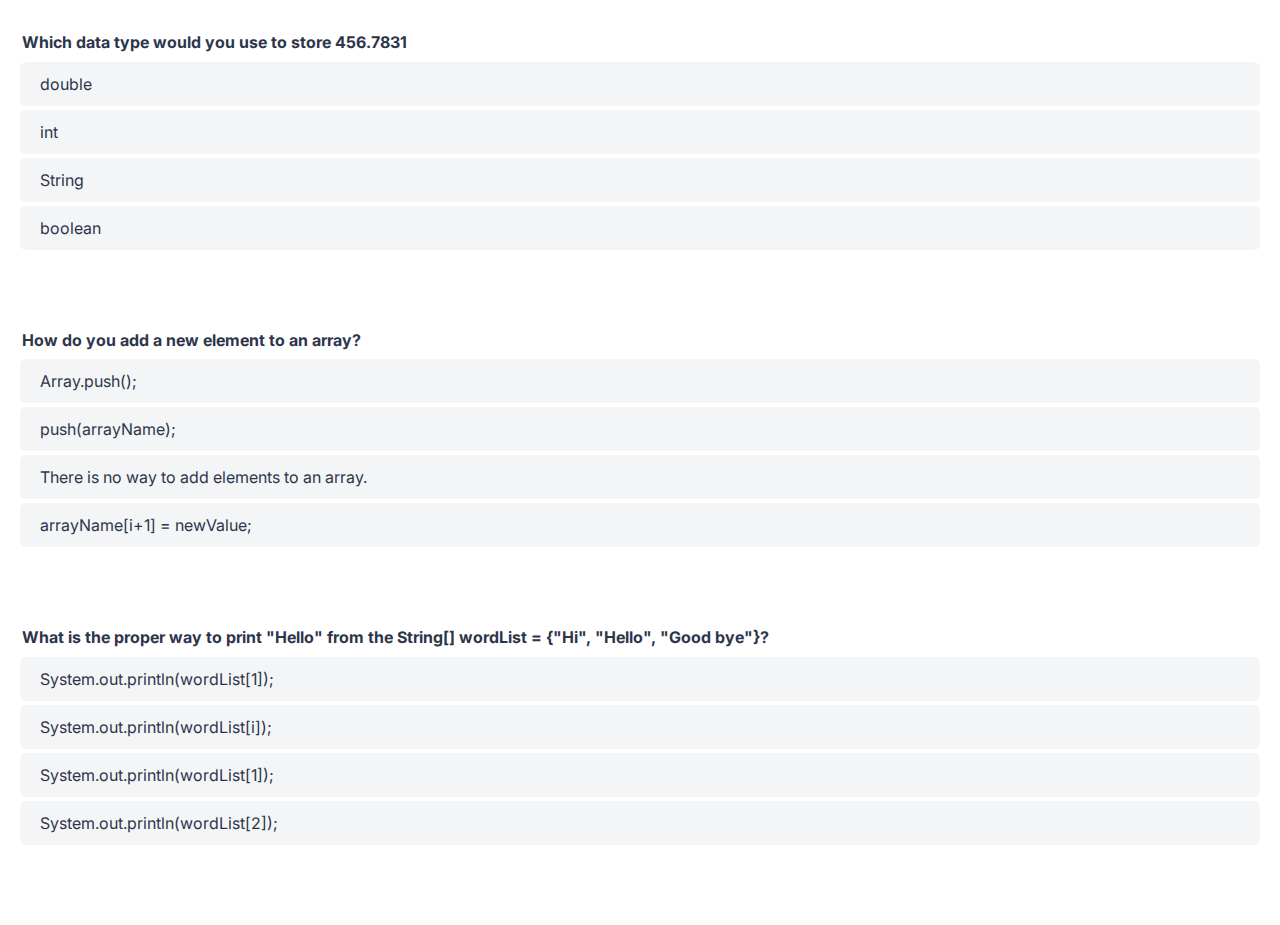
<file: 01_quiz/index.html>
<!DOCTYPE html>
<html>

<head>
  <link rel="stylesheet" type="text/css" href="../style.css">
</head>

<body>
  <form method="POST" class="is-not-results">
    <fieldset>
      <legend>Which data type would you use to store 456.7831 </legend>
      <div class="answers">
        <div class="answer">
          <input type="radio" name="answers[0]" id="answer-0-1" value="1" required>
          <label for="answer-0-1" class="answer__item answer__item--is-correct">
            double
            <span class="answer__reveal-text">Integers can only store whole numbers. When storing decimal numbers, we need to use a float or double. </span>
          </label>
        </div>
        <div class="answer">
          <input type="radio" name="answers[0]" id="answer-0-2" value="2" required>
          <label for="answer-0-2" class="answer__item">
            int
          </label>
        </div>
        <div class="answer">
          <input type="radio" name="answers[0]" id="answer-0-3" value="3" required>
          <label for="answer-0-3" class="answer__item">
            String
          </label>
        </div>
        <div class="answer">
          <input type="radio" name="answers[0]" id="answer-0-4" value="4" required>
          <label for="answer-0-4" class="answer__item">
            boolean
          </label>
        </div>
      </div>
    </fieldset>

    <fieldset>
      <legend>How do you add a new element to an array?</legend>
      <div class="answers">
        <div class="answer">
          <input type="radio" name="answers[1]" id="answer-1-1" value="1" required>
          <label for="answer-1-1" class="answer__item">
            Array.push();
          </label>
        </div>
        <div class="answer">
          <input type="radio" name="answers[1]" id="answer-1-2" value="2" required>
          <label for="answer-1-2" class="answer__item">
            push(arrayName);
          </label>
        </div>
        <div class="answer">
          <input type="radio" name="answers[1]" id="answer-1-3" value="3" required>
          <label for="answer-1-3" class="answer__item answer__item--is-correct">
            There is no way to add elements to an array.
            <span class="answer__reveal-text">In Java, arrays cannot be extended. Later we'll learn about ArrayList which are like dynamically sized arrays. </span>
          </label>
        </div>
        <div class="answer">
          <input type="radio" name="answers[1]" id="answer-1-4" value="4" required>
          <label for="answer-1-4" class="answer__item">
            arrayName[i+1] = newValue;
          </label>
        </div>
      </div>
    </fieldset>

    <fieldset>
      <legend>What is the proper way to print "Hello" from the String[] wordList = {"Hi", "Hello", "Good bye"}?</legend>
      <div class="answers">
        <div class="answer">
          <input type="radio" name="answers[2]" id="answer-2-1" value="1" required>
          <label for="answer-2-1" class="answer__item">
            System.out.println(wordList[1]);
          </label>
        </div>
        <div class="answer">
          <input type="radio" name="answers[2]" id="answer-2-2" value="2" required>
          <label for="answer-2-2" class="answer__item">
            System.out.println(wordList[i]);
          </label>
        </div>
        <div class="answer">
          <input type="radio" name="answers[2]" id="answer-2-3" value="3" required>
          <label for="answer-2-3" class="answer__item answer__item--is-correct">
            System.out.println(wordList[1]);
            <span class="answer__reveal-text">In Java, arrays are indexed from 0. This means the second element is at the index 1. </span>
          </label>
        </div>
        <div class="answer">
          <input type="radio" name="answers[2]" id="answer-2-4" value="4" required>
          <label for="answer-2-4" class="answer__item">
            System.out.println(wordList[2]);
          </label>
        </div>
      </div>
    </fieldset>
  </form>
</body>

</html>
</file>
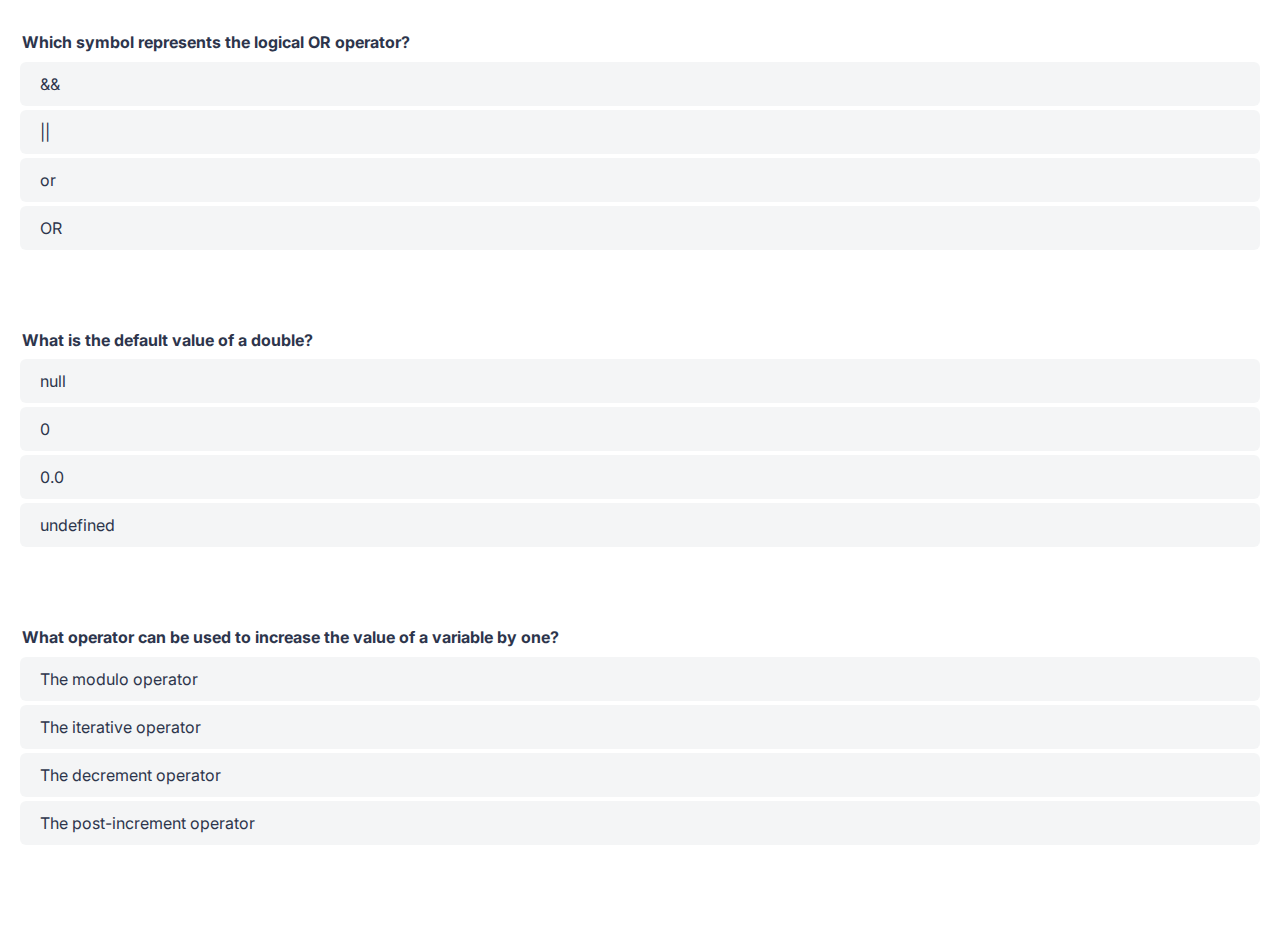
<file: 02_quiz/index.html>
<!DOCTYPE html>
<html>

<head>
  <link rel="stylesheet" type="text/css" href="../style.css">
</head>

<body>
  <form method="POST" class="is-not-results">
    <fieldset>
      <legend>Which symbol represents the logical OR operator? </legend>
      <div class="answers">
        <div class="answer">
          <input type="radio" name="answers[0]" id="answer-0-1" value="1" required>
          <label for="answer-0-1" class="answer__item">
            &&
           
          </label>
        </div>
        <div class="answer">
          <input type="radio" name="answers[0]" id="answer-0-2" value="2" required>
          <label for="answer-0-2" class="answer__item answer__item--is-correct">
            ||
            <span class="answer__reveal-text">The double pipe symbol is used to represent the logical OR operator.</span>
          </label>
        </div>
        <div class="answer">
          <input type="radio" name="answers[0]" id="answer-0-3" value="3" required>
          <label for="answer-0-3" class="answer__item">
            or
          </label>
        </div>
        <div class="answer">
          <input type="radio" name="answers[0]" id="answer-0-4" value="4" required>
          <label for="answer-0-4" class="answer__item">
            OR
          </label>
        </div>
      </div>
    </fieldset>

    <fieldset>
      <legend>What is the default value of a double?</legend>
      <div class="answers">
        <div class="answer">
          <input type="radio" name="answers[1]" id="answer-1-1" value="1" required>
          <label for="answer-1-1" class="answer__item">
            null
          </label>
        </div>
        <div class="answer">
          <input type="radio" name="answers[1]" id="answer-1-2" value="2" required>
          <label for="answer-1-2" class="answer__item">
            0
          </label>
        </div>
        <div class="answer">
          <input type="radio" name="answers[1]" id="answer-1-3" value="3" required>
          <label for="answer-1-3" class="answer__item answer__item--is-correct">
            0.0
            <span class="answer__reveal-text">In Java, every type has a default value. Integers default to 0. Doubles default to 0.0 </span>
          </label>
        </div>
        <div class="answer">
          <input type="radio" name="answers[1]" id="answer-1-4" value="4" required>
          <label for="answer-1-4" class="answer__item">
            undefined
          </label>
        </div>
      </div>
    </fieldset>

    <fieldset>
      <legend>What operator can be used to increase the value of a variable by one?</legend>
      <div class="answers">
        <div class="answer">
          <input type="radio" name="answers[2]" id="answer-2-1" value="1" required>
          <label for="answer-2-1" class="answer__item">
            The modulo operator
          </label>
        </div>
        <div class="answer">
          <input type="radio" name="answers[2]" id="answer-2-2" value="2" required>
          <label for="answer-2-2" class="answer__item">
            The iterative operator
          </label>
        </div>
        <div class="answer">
          <input type="radio" name="answers[2]" id="answer-2-3" value="3" required>
          <label for="answer-2-3" class="answer__item">
            The decrement operator
           
          </label>
        </div>
        <div class="answer">
          <input type="radio" name="answers[2]" id="answer-2-4" value="4" required>
          <label for="answer-2-4" class="answer__item answer__item--is-correct">
            The post-increment operator
            <span class="answer__reveal-text">Both the pre-increment and post-increment operators can be used to increase the value of a variable by one. </span>
          </label>
        </div>
      </div>
    </fieldset>
  </form>
</body>

</html>
</file>
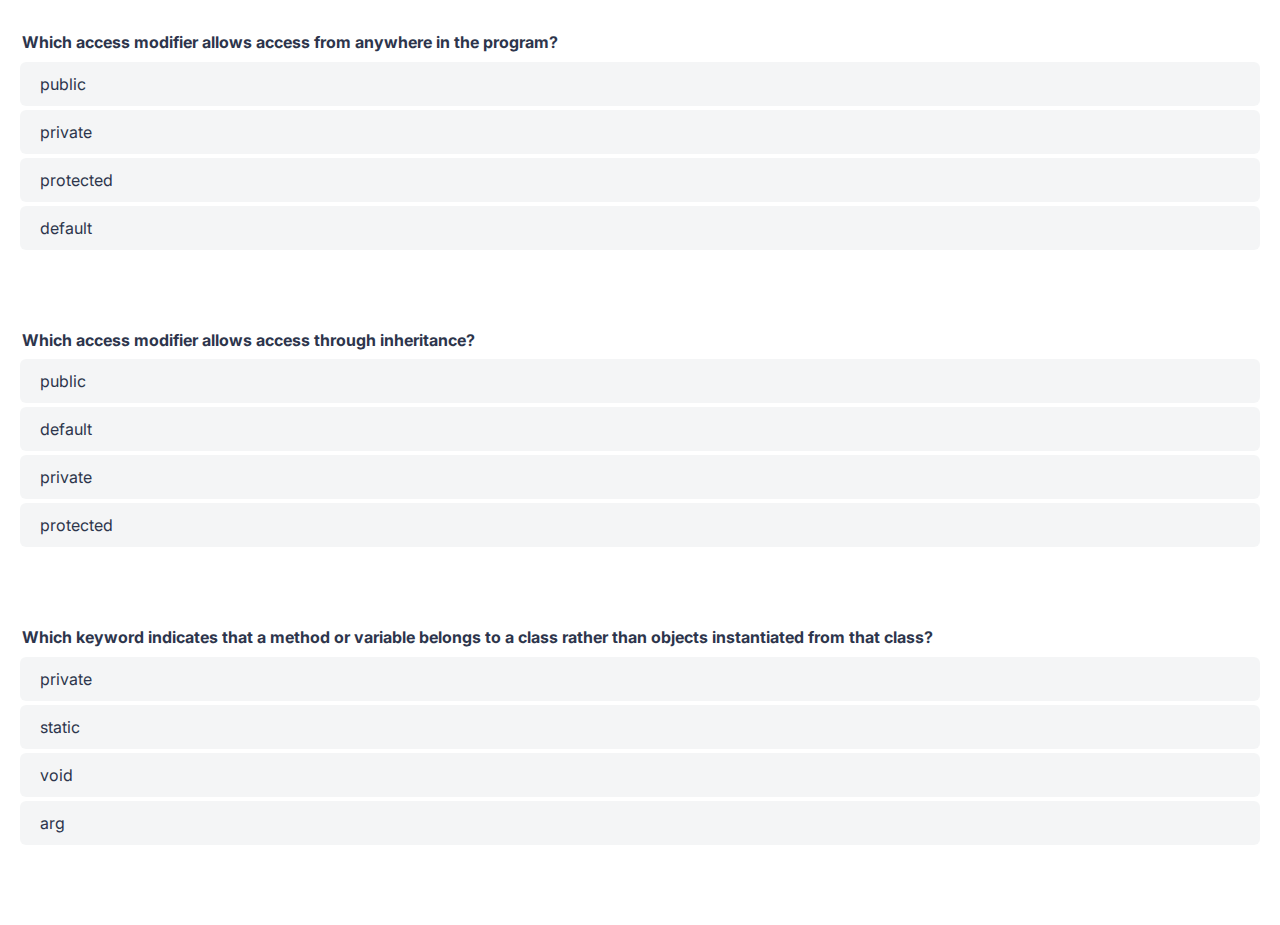
<file: 03_quiz/index.html>
<!DOCTYPE html>
<html>

<head>
  <link rel="stylesheet" type="text/css" href="../style.css">
</head>

<body>
  <form method="POST" class="is-not-results">
    <fieldset>
      <legend>Which access modifier allows access from anywhere in the program? </legend>
      <div class="answers">
        <div class="answer">
          <input type="radio" name="answers[0]" id="answer-0-1" value="1" required>
          <label for="answer-0-1" class="answer__item answer__item--is-correct">
            public
            <span class="answer__reveal-text">The public keyword allows access to the method or property from anywhere in the program.</span>
          </label>
        </div>
        <div class="answer">
          <input type="radio" name="answers[0]" id="answer-0-2" value="2" required>
          <label for="answer-0-2" class="answer__item">
            private
           
          </label>
        </div>
        <div class="answer">
          <input type="radio" name="answers[0]" id="answer-0-3" value="3" required>
          <label for="answer-0-3" class="answer__item">
            protected
          </label>
        </div>
        <div class="answer">
          <input type="radio" name="answers[0]" id="answer-0-4" value="4" required>
          <label for="answer-0-4" class="answer__item">
            default
          </label>
        </div>
      </div>
    </fieldset>

    <fieldset>
      <legend>Which access modifier allows access through inheritance?</legend>
      <div class="answers">
        <div class="answer">
          <input type="radio" name="answers[1]" id="answer-1-1" value="1" required>
          <label for="answer-1-1" class="answer__item">
            public
          </label>
        </div>
        <div class="answer">
          <input type="radio" name="answers[1]" id="answer-1-2" value="2" required>
          <label for="answer-1-2" class="answer__item">
            default
          </label>
        </div>
        <div class="answer">
          <input type="radio" name="answers[1]" id="answer-1-3" value="3" required>
          <label for="answer-1-3" class="answer__item">
            private
           
          </label>
        </div>
        <div class="answer">
          <input type="radio" name="answers[1]" id="answer-1-4" value="4" required>
          <label for="answer-1-4" class="answer__item answer__item--is-correct">
            protected
            <span class="answer__reveal-text">The protected keyword allows access from within the class where the variable or method was declared and from within any additional class that inherits from that class. </span>
          </label>
        </div>
      </div>
    </fieldset>

    <fieldset>
      <legend>Which keyword indicates that a method or variable belongs to a class rather than objects instantiated from that class?</legend>
      <div class="answers">
        <div class="answer">
          <input type="radio" name="answers[2]" id="answer-2-1" value="1" required>
          <label for="answer-2-1" class="answer__item">
            private
          </label>
        </div>
        <div class="answer">
          <input type="radio" name="answers[2]" id="answer-2-2" value="2" required>
          <label for="answer-2-2" class="answer__item answer__item--is-correct">
            static
            <span class="answer__reveal-text">static methods are shared between all instances of a class because they belong to the class rather than the objects created from that class. </span>
          </label>
        </div>
        <div class="answer">
          <input type="radio" name="answers[2]" id="answer-2-3" value="3" required>
          <label for="answer-2-3" class="answer__item">
            void
           
          </label>
        </div>
        <div class="answer">
          <input type="radio" name="answers[2]" id="answer-2-4" value="4" required>
          <label for="answer-2-4" class="answer__item">
            arg
           
          </label>
        </div>
      </div>
    </fieldset>
  </form>
</body>

</html>
</file>
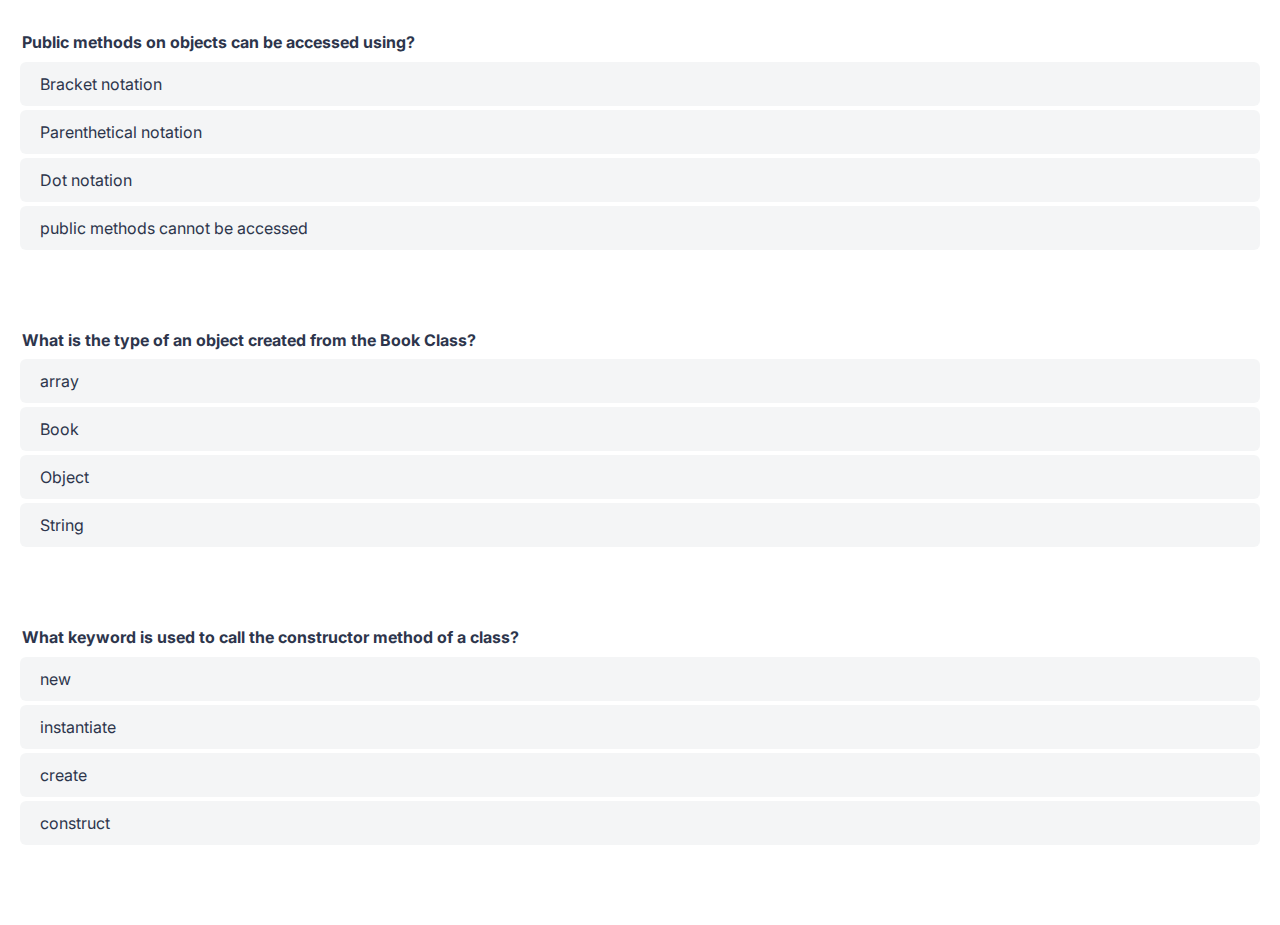
<file: 04_quiz/index.html>
<!DOCTYPE html>
<html>

<head>
  <link rel="stylesheet" type="text/css" href="../style.css">
</head>

<body>
  <form method="POST" class="is-not-results">
    <fieldset>
      <legend> Public methods on objects can be accessed using?</legend>
      <div class="answers">
        <div class="answer">
          <input type="radio" name="answers[0]" id="answer-0-1" value="1" required>
          <label for="answer-0-1" class="answer__item">
            Bracket notation
            
          </label>
        </div>
        <div class="answer">
          <input type="radio" name="answers[0]" id="answer-0-2" value="2" required>
          <label for="answer-0-2" class="answer__item">
            Parenthetical notation
          </label>
        </div>
        <div class="answer">
          <input type="radio" name="answers[0]" id="answer-0-3" value="3" required>
          <label for="answer-0-3" class="answer__item answer__item--is-correct">
            Dot notation
            <span class="answer__reveal-text">public classes can be accessed using dot notation, for example person.getName(). </span>
          </label>
        </div>
        <div class="answer">
          <input type="radio" name="answers[0]" id="answer-0-4" value="4" required>
          <label for="answer-0-4" class="answer__item ">
            public methods cannot be accessed
          </label>
        </div>
      </div>
    </fieldset>

    <fieldset>
      <legend>What is the type of an object created from the Book Class?</legend>
      <div class="answers">
        <div class="answer">
          <input type="radio" name="answers[1]" id="answer-1-1" value="1" required>
          <label for="answer-1-1" class="answer__item">
            array
          </label>
        </div>
        <div class="answer">
          <input type="radio" name="answers[1]" id="answer-1-2" value="2" required>
          <label for="answer-1-2" class="answer__item answer__item--is-correct">
            Book
            <span class="answer__reveal-text">The type of an object is the name of the class from which the object was instantiated.</span>
          </label>
        </div>
        <div class="answer">
          <input type="radio" name="answers[1]" id="answer-1-3" value="3" required>
          <label for="answer-1-3" class="answer__item">
            Object
            
          </label>
        </div>
        <div class="answer">
          <input type="radio" name="answers[1]" id="answer-1-4" value="4" required>
          <label for="answer-1-4" class="answer__item">
            String
          </label>
        </div>
      </div>
    </fieldset>

    <fieldset>
      <legend>What keyword is used to call the constructor method of a class?</legend>
      <div class="answers">
        <div class="answer">
          <input type="radio" name="answers[2]" id="answer-2-1" value="1" required>
          <label for="answer-2-1" class="answer__item answer__item--is-correct">
            new
          </label>

          <span class="answer__reveal-text">The new keyword is used to call a constructor method and instantiate a new object. </span>
        </div>
        <div class="answer">
          <input type="radio" name="answers[2]" id="answer-2-2" value="2" required>
          <label for="answer-2-2" class="answer__item">
            instantiate
          </label>
        </div>
        <div class="answer">
          <input type="radio" name="answers[2]" id="answer-2-3" value="3" required>
          <label for="answer-2-3" class="answer__item">
            create
          
          </label>
        </div>
        <div class="answer">
          <input type="radio" name="answers[2]" id="answer-2-4" value="4" required>
          <label for="answer-2-4" class="answer__item">
            construct
          </label>
        </div>
      </div>
    </fieldset>
  </form>
</body>

</html>
</file>
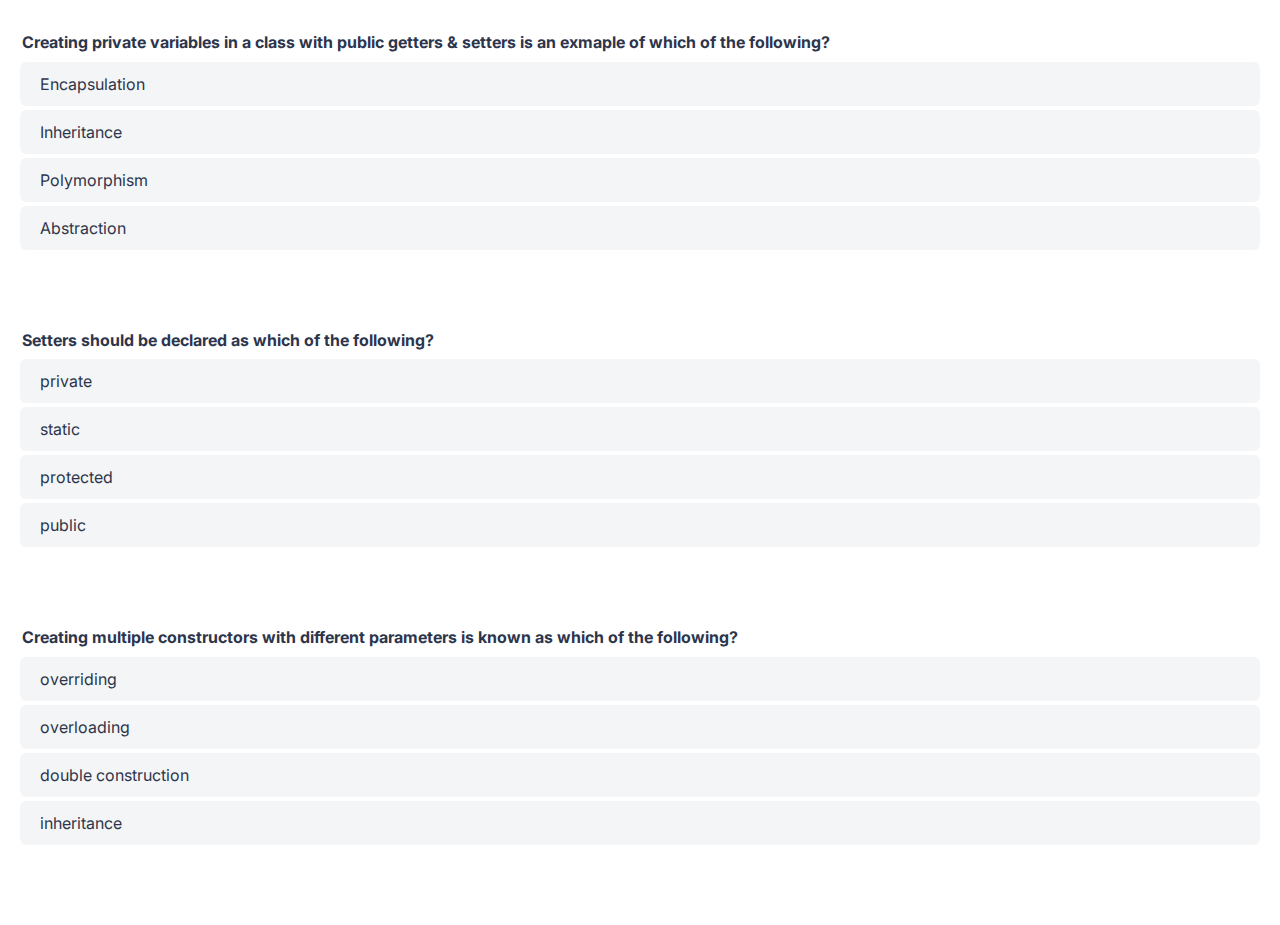
<file: 05_quiz/index.html>
<!DOCTYPE html>
<html>

<head>
  <link rel="stylesheet" type="text/css" href="../style.css">
</head>

<body>
  <form method="POST" class="is-not-results">
    <fieldset>
      <legend>Creating private variables in a class with public getters & setters is an exmaple of which of the following? </legend>
      <div class="answers">
        <div class="answer">
          <input type="radio" name="answers[0]" id="answer-0-1" value="1" required>
          <label for="answer-0-1" class="answer__item answer__item--is-correct">
            Encapsulation
            <span class="answer__reveal-text">Data hiding is a part of encapsulation. </span>
          </label>
        </div>
        <div class="answer">
          <input type="radio" name="answers[0]" id="answer-0-2" value="2" required>
          <label for="answer-0-2" class="answer__item">
            Inheritance
           
          </label>
        </div>
        <div class="answer">
          <input type="radio" name="answers[0]" id="answer-0-3" value="3" required>
          <label for="answer-0-3" class="answer__item">
            Polymorphism
          </label>
        </div>
        <div class="answer">
          <input type="radio" name="answers[0]" id="answer-0-4" value="4" required>
          <label for="answer-0-4" class="answer__item">
            Abstraction
          </label>
        </div>
      </div>
    </fieldset>

    <fieldset>
      <legend>Setters should be declared as which of the following?</legend>
      <div class="answers">
        <div class="answer">
          <input type="radio" name="answers[1]" id="answer-1-1" value="1" required>
          <label for="answer-1-1" class="answer__item">
            private
          </label>
        </div>
        <div class="answer">
          <input type="radio" name="answers[1]" id="answer-1-2" value="2" required>
          <label for="answer-1-2" class="answer__item">
            static
          </label>
        </div>
        <div class="answer">
          <input type="radio" name="answers[1]" id="answer-1-3" value="3" required>
          <label for="answer-1-3" class="answer__item">
            protected
           
          </label>
        </div>
        <div class="answer">
          <input type="radio" name="answers[1]" id="answer-1-4" value="4" required>
          <label for="answer-1-4" class="answer__item answer__item--is-correct">
            public
            <span class="answer__reveal-text">Setters are used to set the state of an object from other classes and therefore setter methods need to be declared public. </span>
          </label>
        </div>
      </div>
    </fieldset>

    <fieldset>
      <legend>Creating multiple constructors with different parameters is known as which of the following?</legend>
      <div class="answers">
        <div class="answer">
          <input type="radio" name="answers[2]" id="answer-2-1" value="1" required>
          <label for="answer-2-1" class="answer__item">
            overriding
          </label>
        </div>
        <div class="answer">
          <input type="radio" name="answers[2]" id="answer-2-2" value="2" required>
          <label for="answer-2-2" class="answer__item answer__item--is-correct">
            overloading
            <span class="answer__reveal-text">Creating multiple methods with the same name but different method signatures is known as overloading. </span>
          </label>
        </div>
        <div class="answer">
          <input type="radio" name="answers[2]" id="answer-2-3" value="3" required>
          <label for="answer-2-3" class="answer__item">
            double construction
           
          </label>
        </div>
        <div class="answer">
          <input type="radio" name="answers[2]" id="answer-2-4" value="4" required>
          <label for="answer-2-4" class="answer__item">
            inheritance
           
          </label>
        </div>
      </div>
    </fieldset>
  </form>
</body>

</html>
</file>
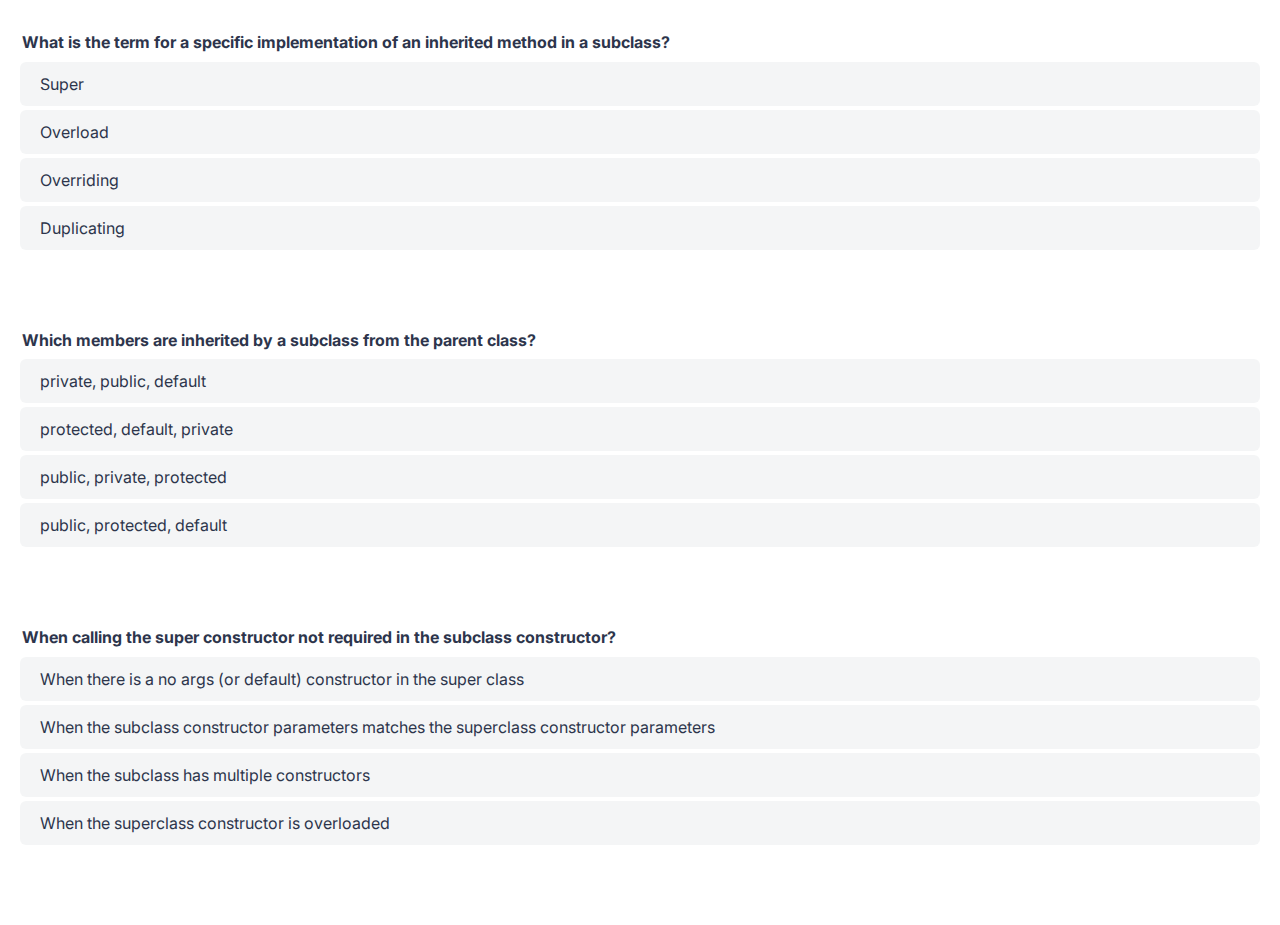
<file: 06_quiz/index.html>
<!DOCTYPE html>
<html>

<head>
  <link rel="stylesheet" type="text/css" href="../style.css">
</head>

<body>
  <form method="POST" class="is-not-results">
    <fieldset>
      <legend> What is the term for a specific implementation of an inherited method in a subclass?</legend>
      <div class="answers">
        <div class="answer">
          <input type="radio" name="answers[0]" id="answer-0-1" value="1" required>
          <label for="answer-0-1" class="answer__item">
            Super
            
          </label>
        </div>
        <div class="answer">
          <input type="radio" name="answers[0]" id="answer-0-2" value="2" required>
          <label for="answer-0-2" class="answer__item">
            Overload
          </label>
        </div>
        <div class="answer">
          <input type="radio" name="answers[0]" id="answer-0-3" value="3" required>
          <label for="answer-0-3" class="answer__item answer__item--is-correct">
            Overriding
            <span class="answer__reveal-text">Method overriding is the act of declaring a method in a child class that already exists in the parent class.</span>
          </label>
        </div>
        <div class="answer">
          <input type="radio" name="answers[0]" id="answer-0-4" value="4" required>
          <label for="answer-0-4" class="answer__item ">
            Duplicating
          </label>
        </div>
      </div>
    </fieldset>

    <fieldset>
      <legend>Which members are inherited by a subclass from the parent class?</legend>
      <div class="answers">
        <div class="answer">
          <input type="radio" name="answers[1]" id="answer-1-1" value="1" required>
          <label for="answer-1-1" class="answer__item">
            private, public, default
          </label>
        </div>
        <div class="answer">
          <input type="radio" name="answers[1]" id="answer-1-2" value="2" required>
          <label for="answer-1-2" class="answer__item">
            protected, default, private
          </label>
        </div>
        <div class="answer">
          <input type="radio" name="answers[1]" id="answer-1-3" value="3" required>
          <label for="answer-1-3" class="answer__item">
            public, private, protected
           
          </label>
        </div>
        <div class="answer">
          <input type="radio" name="answers[1]" id="answer-1-4" value="4" required>
          <label for="answer-1-4" class="answer__item answer__item--is-correct">
            public, protected, default
            <span class="answer__reveal-text">All non-private variables and methods are inherited from the superclass. </span>
          </label>
        </div>
      </div>
    </fieldset>

    <fieldset>
      <legend>When calling the super constructor not required in the subclass constructor?</legend>
      <div class="answers">
        <div class="answer">
          <input type="radio" name="answers[2]" id="answer-2-1" value="1" required>
          <label for="answer-2-1" class="answer__item answer__item--is-correct">
            When there is a no args (or default) constructor in the super class
            <span class="answer__reveal-text">You are required to call the superclass constructor in all subclass constructors unless a default constructor exists on the superclass</span>
          </label>
        </div>
        <div class="answer">
          <input type="radio" name="answers[2]" id="answer-2-2" value="2" required>
          <label for="answer-2-2" class="answer__item">
            When the subclass constructor parameters matches the superclass constructor parameters
          </label>
        </div>
        <div class="answer">
          <input type="radio" name="answers[2]" id="answer-2-3" value="3" required>
          <label for="answer-2-3" class="answer__item">
            When the subclass has multiple constructors
           
          </label>
        </div>
        <div class="answer">
          <input type="radio" name="answers[2]" id="answer-2-4" value="4" required>
          <label for="answer-2-4" class="answer__item">
            When the superclass constructor is overloaded
           
          </label>
        </div>
      </div>
    </fieldset>
  </form>
</body>

</html>
</file>
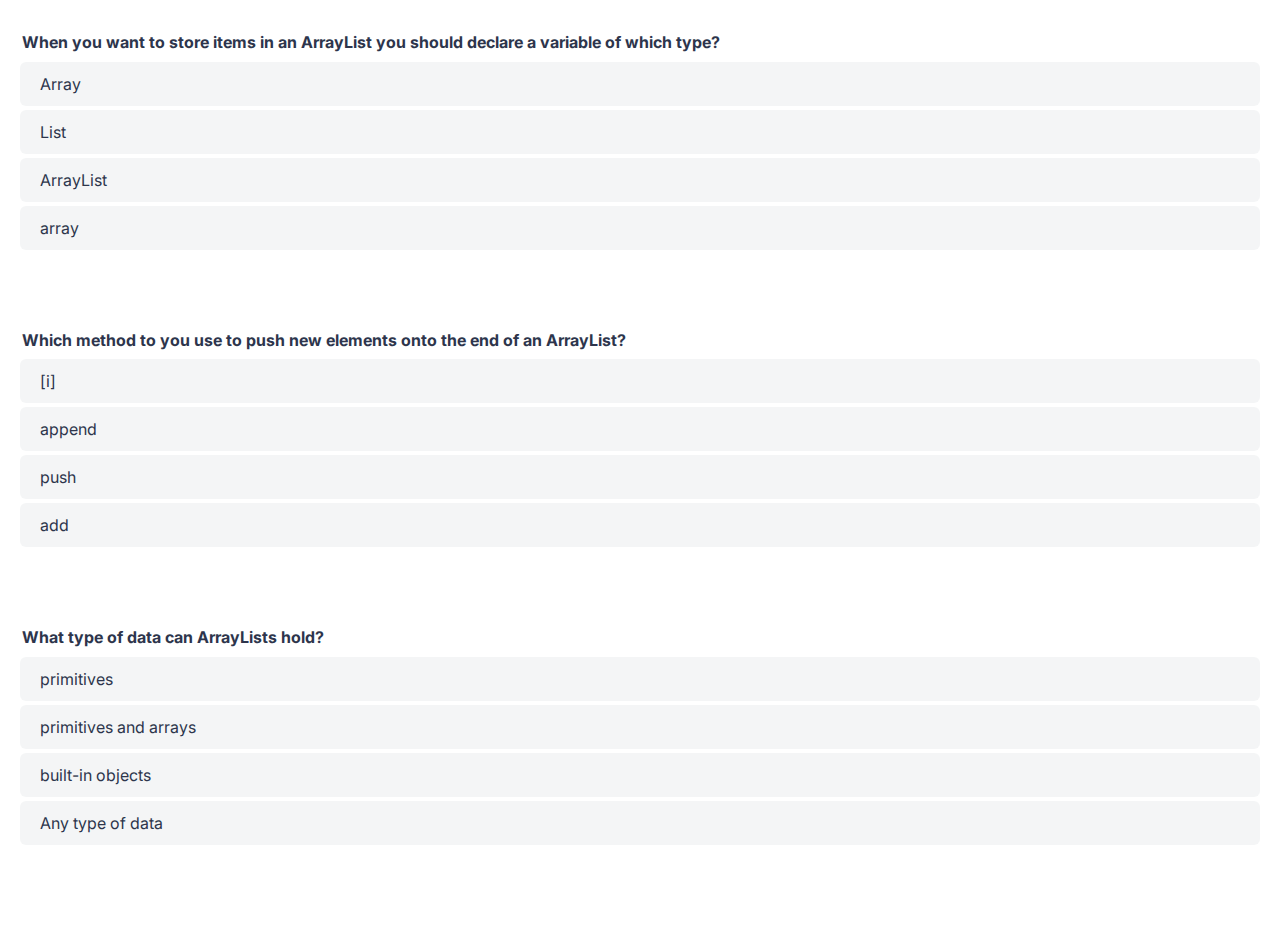
<file: 07_quiz/index.html>
<!DOCTYPE html>
<html>

<head>
  <link rel="stylesheet" type="text/css" href="../style.css">
</head>

<body>
  <form method="POST" class="is-not-results">
    <fieldset>
      <legend>When you want to store items in an ArrayList you should declare a variable of which type? </legend>
      <div class="answers">
        <div class="answer">
          <input type="radio" name="answers[0]" id="answer-0-1" value="1" required>
          <label for="answer-0-1" class="answer__item">
            Array
           
          </label>
        </div>
        <div class="answer">
          <input type="radio" name="answers[0]" id="answer-0-2" value="2" required>
          <label for="answer-0-2" class="answer__item answer__item--is-correct">
            List
            <span class="answer__reveal-text">ArrayList implements the List interface. We acheive greater flexibilty in our application if we declare the object as a List in accordance with the principles of programming to the interface.</span>
          </label>
        </div>
        <div class="answer">
          <input type="radio" name="answers[0]" id="answer-0-3" value="3" required>
          <label for="answer-0-3" class="answer__item">
            ArrayList
          </label>
        </div>
        <div class="answer">
          <input type="radio" name="answers[0]" id="answer-0-4" value="4" required>
          <label for="answer-0-4" class="answer__item">
            array
          </label>
        </div>
      </div>
    </fieldset>

    <fieldset>
      <legend>Which method to you use to push new elements onto the end of an ArrayList?</legend>
      <div class="answers">
        <div class="answer">
          <input type="radio" name="answers[1]" id="answer-1-1" value="1" required>
          <label for="answer-1-1" class="answer__item">
            [i]
          </label>
        </div>
        <div class="answer">
          <input type="radio" name="answers[1]" id="answer-1-2" value="2" required>
          <label for="answer-1-2" class="answer__item">
            append
          </label>
        </div>
        <div class="answer">
          <input type="radio" name="answers[1]" id="answer-1-3" value="3" required>
          <label for="answer-1-3" class="answer__item">
            push
           
          </label>
        </div>
        <div class="answer">
          <input type="radio" name="answers[1]" id="answer-1-4" value="4" required>
          <label for="answer-1-4" class="answer__item answer__item--is-correct">
            add
            <span class="answer__reveal-text">The add method adds new elements onto the end of a List.</span>
          </label>
        </div>
      </div>
    </fieldset>

    <fieldset>
      <legend>What type of data can ArrayLists hold?</legend>
      <div class="answers">
        <div class="answer">
          <input type="radio" name="answers[2]" id="answer-2-1" value="1" required>
          <label for="answer-2-1" class="answer__item">
            primitives
          </label>
        </div>
        <div class="answer">
          <input type="radio" name="answers[2]" id="answer-2-2" value="2" required>
          <label for="answer-2-2" class="answer__item">
            primitives and arrays
          </label>
        </div>
        <div class="answer">
          <input type="radio" name="answers[2]" id="answer-2-3" value="3" required>
          <label for="answer-2-3" class="answer__item">
            built-in objects
           
          </label>
        </div>
        <div class="answer">
          <input type="radio" name="answers[2]" id="answer-2-4" value="4" required>
          <label for="answer-2-4" class="answer__item answer__item--is-correct">
            Any type of data
            <span class="answer__reveal-text">Arraylists can hold any type of data including primitives, custom objects, arrays, and other Lists. (yup! you can have a List of Lists. Or even a List of Lists of Lists!</span>
          </label>
        </div>
      </div>
    </fieldset>
  </form>
</body>

</html>
</file>
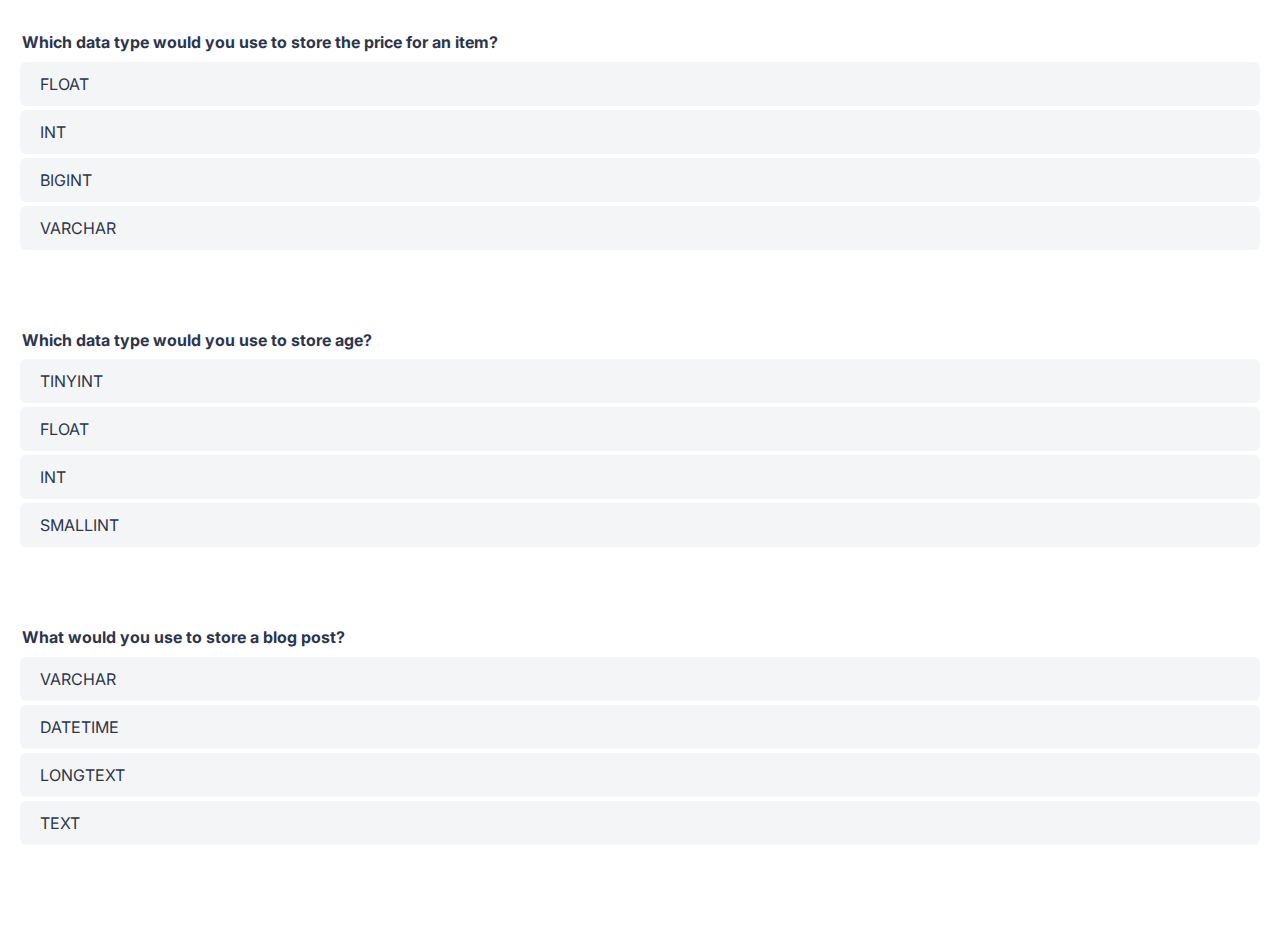
<file: 10_quiz/index.html>
<!DOCTYPE html>
<html>

<head>
  <link rel="stylesheet" type="text/css" href="../style.css">
</head>

<body>
  <form method="POST" class="is-not-results">
    <fieldset>
      <legend>Which data type would you use to store the price for an item? </legend>
      <div class="answers">
        <div class="answer">
          <input type="radio" name="answers[0]" id="answer-0-1" value="1" required>
          <label for="answer-0-1" class="answer__item answer__item--is-correct">
            FLOAT
            <span class="answer__reveal-text">FLOAT stores decimal numbers like prices.</span>
          </label>
        </div>
        <div class="answer">
          <input type="radio" name="answers[0]" id="answer-0-2" value="2" required>
          <label for="answer-0-2" class="answer__item">
            INT
           
          </label>
        </div>
        <div class="answer">
          <input type="radio" name="answers[0]" id="answer-0-3" value="3" required>
          <label for="answer-0-3" class="answer__item">
            BIGINT
          </label>
        </div>
        <div class="answer">
          <input type="radio" name="answers[0]" id="answer-0-4" value="4" required>
          <label for="answer-0-4" class="answer__item">
            VARCHAR
          </label>
        </div>
      </div>
    </fieldset>

    <fieldset>
      <legend>Which data type would you use to store age?</legend>
      <div class="answers">
        <div class="answer">
          <input type="radio" name="answers[1]" id="answer-1-1" value="1" required>
          <label for="answer-1-1" class="answer__item">
            TINYINT
          </label>
        </div>
        <div class="answer">
          <input type="radio" name="answers[1]" id="answer-1-2" value="2" required>
          <label for="answer-1-2" class="answer__item">
            FLOAT
          </label>
        </div>
        <div class="answer">
          <input type="radio" name="answers[1]" id="answer-1-3" value="3" required>
          <label for="answer-1-3" class="answer__item">
            INT
          </label>
        </div>
        <div class="answer">
          <input type="radio" name="answers[1]" id="answer-1-4" value="4" required>
          <label for="answer-1-4" class="answer__item answer__item--is-correct">
            SMALLINT
            <span class="answer__reveal-text">This one is a bit of a judgement call. If you are storing ages of school children, TINYINT would suffice. If you are storing world records, you may need a larger option since some individuals have lived past 120.  </span>
          </label>
        </div>
      </div>
    </fieldset>

    <fieldset>
      <legend>What would you use to store a blog post?</legend>
      <div class="answers">
        <div class="answer">
          <input type="radio" name="answers[2]" id="answer-2-1" value="1" required>
          <label for="answer-2-1" class="answer__item">
            VARCHAR
          </label>
        </div>
        <div class="answer">
          <input type="radio" name="answers[2]" id="answer-2-2" value="2" required>
          <label for="answer-2-2" class="answer__item">
            DATETIME
          </label>
        </div>
        <div class="answer">
          <input type="radio" name="answers[2]" id="answer-2-3" value="3" required>
          <label for="answer-2-3" class="answer__item">
            LONGTEXT
           
          </label>
        </div>
        <div class="answer">
          <input type="radio" name="answers[2]" id="answer-2-4" value="4" required>
          <label for="answer-2-4" class="answer__item answer__item--is-correct">
            TEXT
            <span class="answer__reveal-text">Because blog posts shouldn't have a strict limit on length, VARCHAR would be a poor choice and LONGTEXT is excessive. TEXT is the best option. </span>
          </label>
        </div>
      </div>
    </fieldset>
  </form>
</body>

</html>
</file>
<file: style.css>
@import url('https://fonts.googleapis.com/css2?family=Inter:wght@100;200;300;400;500;600;700;800;900&display=swap');

html{
  font-family: 'Inter', sans-serif;
  color: #2D354C;
}

p{
  font-family: Inter;
  font-style: normal;
  font-weight: normal;
  font-size: 16px;
  line-height: 140%;
  color: #2D354C;
  opacity: 0.8;
}

fieldset {
	border: 0;
  margin: 2rem 0;
  height: 250px;

}

fieldset legend {
  font-weight: 700;
}

.answer__reveal-text{
  font-size: .85em;
}

.answer__item {
    background: rgba(45, 53, 76, 0.05);
    border-radius: 6px;
    display: block;
    position: relative;
    cursor: pointer;
    padding: 0.75rem 1.25rem;
    margin: 0.25rem 0;
    
   

}

/* Hide Radio Buttons and Submit Button */
input[type="radio"], button {
  display: none;
}

/* Any correct answer on any answered question, highlight in light green */
:valid .answer__item--is-correct { background-color: #e4f1f6; }

/* Show any extra explanatory text */
.answer__reveal-text { display: none; }
:valid .answer__reveal-text { display: block }

/* Any chosen answer, highlight in red */
:checked + .answer__item { color: #ffffff; background-color: #E65E5E; }

/* Any correctly chosen answer, highlight in bright green */
:checked + .answer__item--is-correct { color: #ffffff; background-color: #2cc5fa; }

/* Show the icon for the selected answer */
:checked + .answer__item .answer__icon { display: inline-block }


/* prevent chosing another answer once chosen */
:valid { -webkit-user-select: none; -moz-user-select: none; -ms-user-select: none; user-select: none }
:valid + .answer__item { pointer-events: none }
</file>
